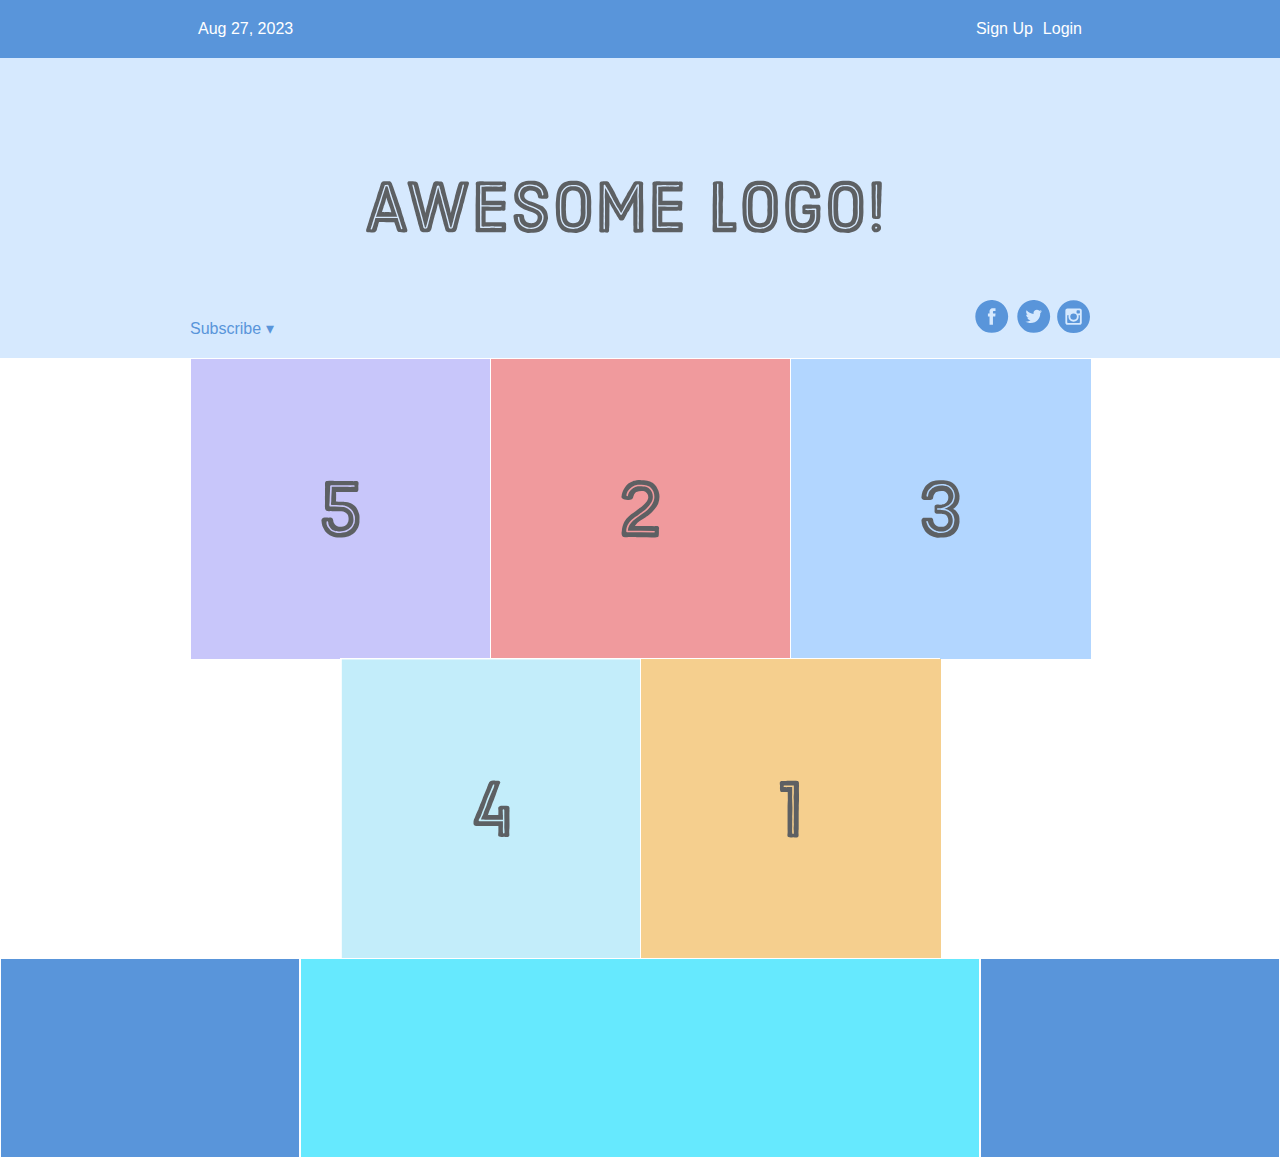
<file: index.html>
<!DOCTYPE html>
<html lang="en">

<head>
  <meta charset="UTF-8">
  <meta name="viewport" content="width=device-width, initial-scale=1.0">
  <link rel="stylesheet" href="./style.css">
  <title>Test</title>
</head>

<body>
  <div class="menu-container">
    <div class="menu">
      <div class="date">Aug 27, 2023</div>
      <div class="links">
        <div class="signup">Sign Up</div>
        <div class="login">Login</div>
      </div>
    </div>
  </div>
  <div class='header-container'>
    <div class='header'>
      <div class='subscribe'>Subscribe &#9662;</div>
      <div class='logo'><img src='img/awesome-logo.svg' /></div>
      <div class='social'><img src='img/social-icons.svg' /></div>
    </div>
  </div>
  <div class='photo-grid-container'>
    <div class='photo-grid'>
      <div class='photo-grid-item first-item'>
        <img src='img/one.svg' />
      </div>
      <div class='photo-grid-item'>
        <img src='img/two.svg' />
      </div>
      <div class='photo-grid-item'>
        <img src='img/three.svg' />
      </div>
      <div class='photo-grid-item'>
        <img src='img/four.svg' />
      </div>
      <div class='photo-grid-item last-item'>
        <img src='img/five.svg' />
      </div>
    </div>
  </div>
  <div class='footer'>
    <div class='footer-item footer-one'></div>
    <div class='footer-item footer-two'></div>
    <div class='footer-item footer-three'></div>
  </div>
</body>

</html>
</file>
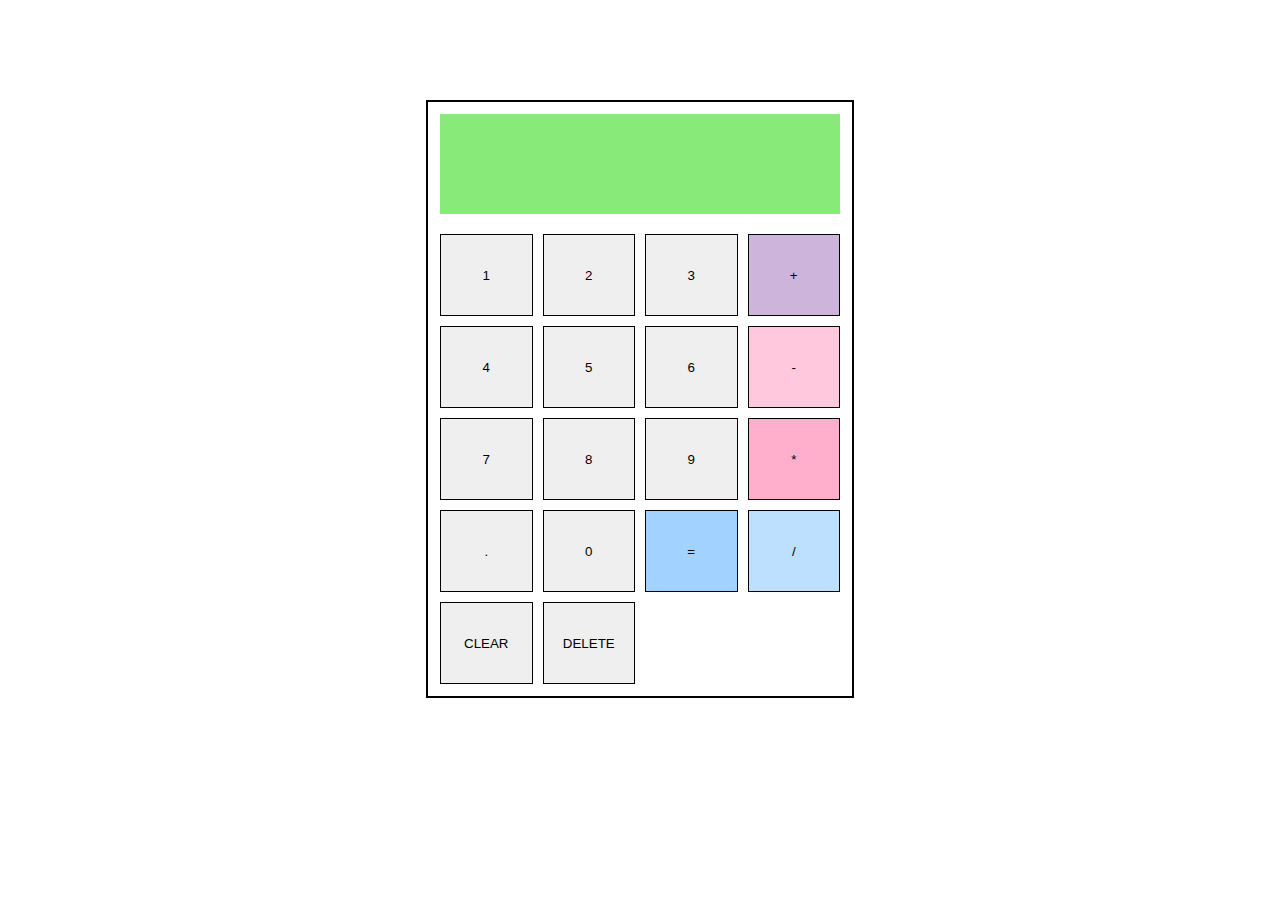
<file: calculator/index.html>
<!DOCTYPE html>
<html lang="en">

<head>
  <meta charset="UTF-8">
  <meta name="viewport" content="width=device-width, initial-scale=1.0">
  <link rel="stylesheet" href="./style.css">
  <script src="./calc.js" defer></script>
  <title>Calculator</title>
</head>

<body>
  <div class="calc-container">
    <div class="container">
      <div class="output-bg">
        <div class="output"></div>
      </div>
      <div class="calc-btns">
        <button class="numbers">1</button>
        <button class="numbers">2</button>
        <button class="numbers">3</button>
        <button class="operands sum">+</button>
        <button class="numbers">4</button>
        <button class="numbers">5</button>
        <button class="numbers">6</button>
        <button class="operands subs">-</button>
        <button class="numbers">7</button>
        <button class="numbers">8</button>
        <button class="numbers">9</button>
        <button class="operands mult">*</button>
        <button class="dot">.</button>
        <button class="numbers">0</button>
        <button class="equal">=</button>
        <button class="operands divide">/</button>
        <button class="clear">CLEAR</button>
        <button class="delete">DELETE</button>
      </div>
    </div>
  </div>
</body>

</html>
</file>
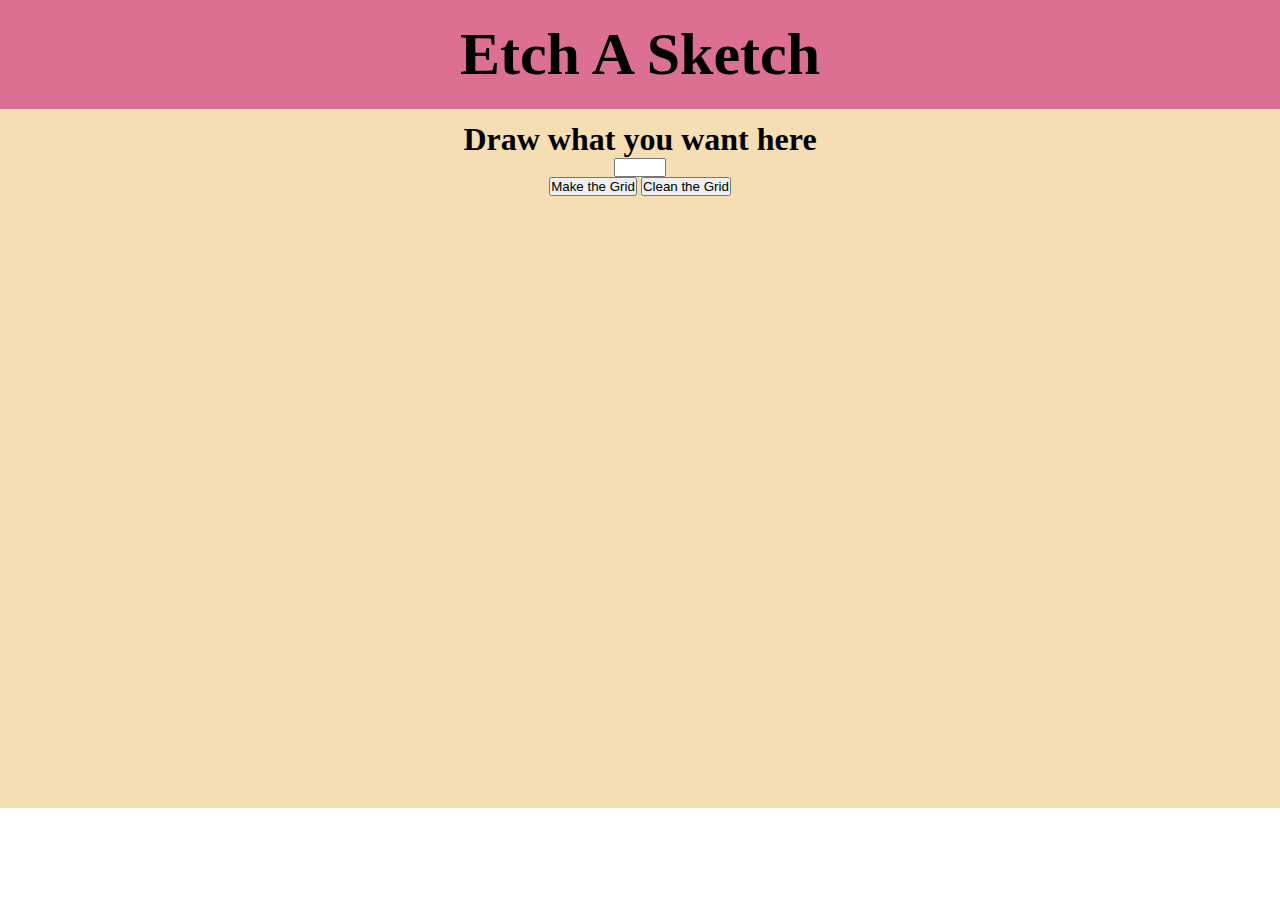
<file: etch-a-sketch/index.html>
<!DOCTYPE html>
<html lang="en">

<head>
  <meta charset="UTF-8">
  <meta name="viewport" content="width=device-width, initial-scale=1.0">
  <link rel="stylesheet" href="./style.css">
  <script src="./app.js" defer></script>
  <title>Etch A Sketch</title>
</head>

<body>
  <nav>
    <h1>Etch A Sketch</h1>
  </nav>
  <div class="main">
    <h1 class="main-title">Draw what you want here</h1>
    <input type="number" min="8" max="64" class="main-input">
    <div>
      <button class="main-create">Make the Grid</button>
      <button class="main-restart">Clean the Grid</button>
    </div>
    <div class="container">

    </div>
  </div>
</body>

</html>
</file>
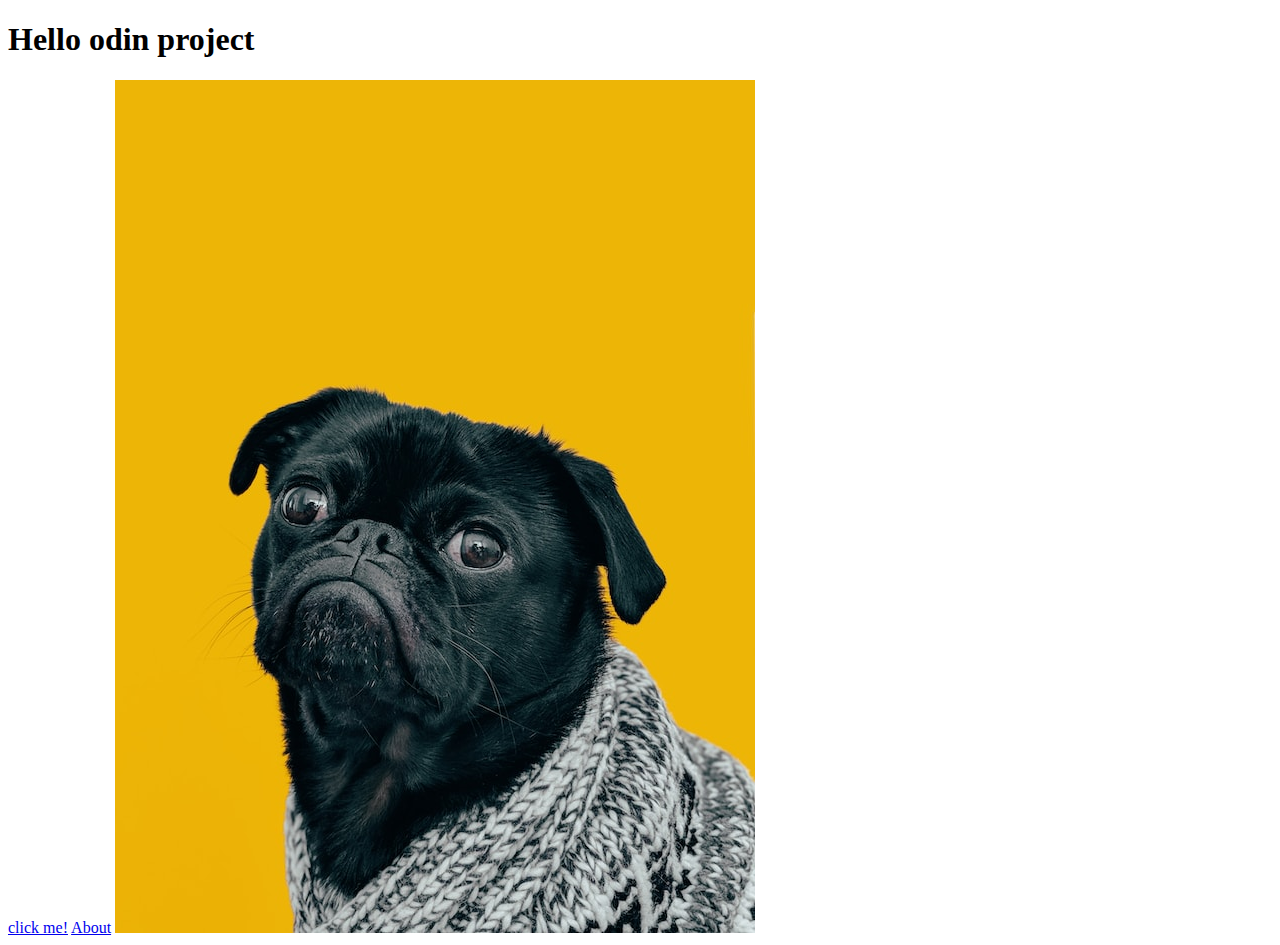
<file: links-and-images/index.html>
<!DOCTYPE html>
<html lang="en">

<head>
  <meta charset="UTF-8">
  <meta name="viewport" content="width=device-width, initial-scale=1.0">
  <title>Links examples</title>
</head>

<body>
  <h1>Hello odin project</h1>
  <a href="https://www.theodinproject.com/about" target="_blank" rel="noopener noreferrer">click me!</a>

  <a href="./pages/about.html">About</a>
  <img src="./img/charlesdeluvio-Mv9hjnEUHR4-unsplash.jpg" alt="Foto de perro con un buzo">
</body>

</html>
</file>
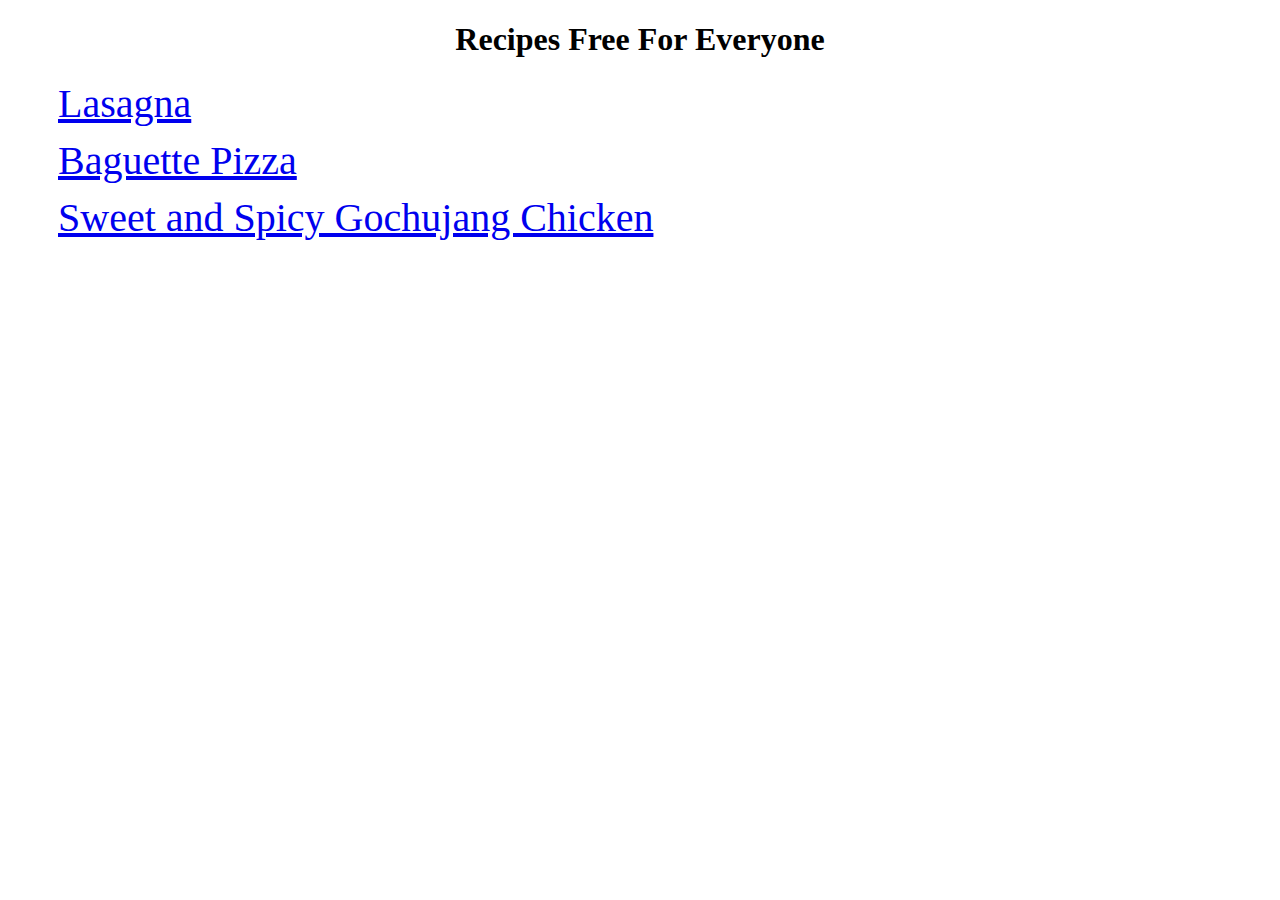
<file: odin-recipes/index.html>
<!DOCTYPE html>
<html lang="en">

<head>
  <meta charset="UTF-8">
  <meta name="viewport" content="width=device-width, initial-scale=1.0">
  <link rel="stylesheet" href="./styles/index.css">
  <title>Home | Cooking Site</title>
</head>

<body>
  <h1>Recipes Free For Everyone</h1>
  <ul>
    <li><a href="./recipes/lasagna.html">Lasagna</a></li>
    <li><a href="./recipes/baguette-pizza.html">Baguette Pizza</a></li>
    <li><a href="./recipes/gochujang.html">Sweet and Spicy Gochujang Chicken</a></li>
  </ul>



</body>

</html>
</file>
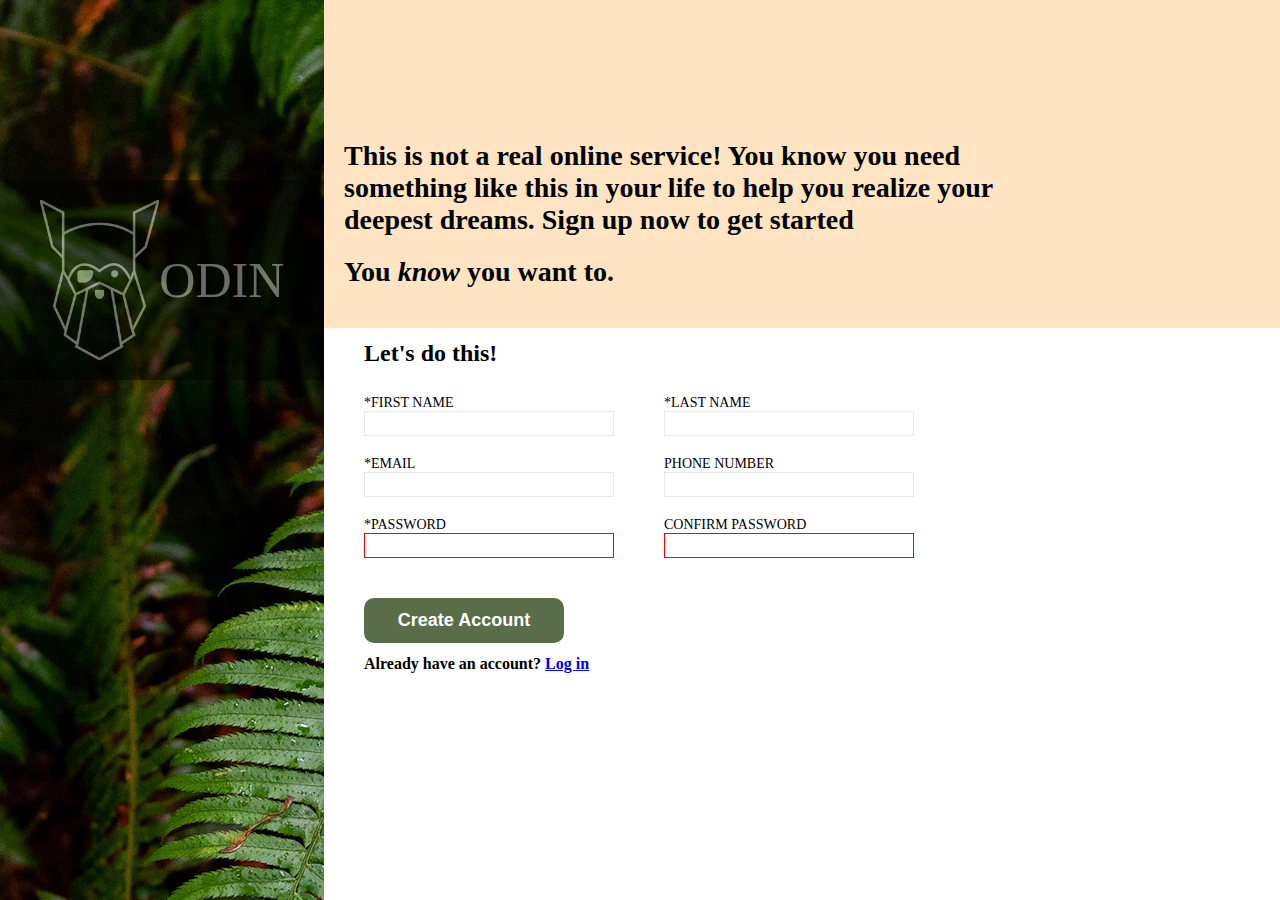
<file: sign-up-form/index.html>
<!DOCTYPE html>
<html lang="en">

<head>
  <meta charset="UTF-8">
  <meta name="viewport" content="width=device-width, initial-scale=1.0">
  <link rel="stylesheet" href="./style.css">
  <title>Sign up</title>
</head>

<body>
  <aside>
    <div class="logo-card">
      <img src="./img/odin-lined.png" alt="Odin logo">
      <p>ODIN</p>
    </div>
  </aside>
  <main>
    <section class="desc-text">
      <p class="desc-text-1">This is not a real online service! You know you need something like this in your life to
        help you realize your
        deepest dreams. Sign up now to get started</p>
      <p>You <em>know</em> you want to.</p>
    </section>
    <section>
      <h2 class="form-title">Let's do this!</h2>
      <form action="#">
        <div class="form-container">
          <div class="form-row">
            <label for="first-name">*FIRST NAME</label>
            <input type="text" id="first-name" name="name" required>
          </div>
          <div>
            <label for="last-name">*LAST NAME</label>
            <input type="text" id="last-name" name="surname" required>
          </div>
          <div>
            <label for="email">*EMAIL</label>
            <input type="email" id="email" name="email" required>
          </div>
          <div>
            <label for="phone">PHONE NUMBER</label>
            <input type="tel" id="phone" name="phone" required>
          </div>
          <div>
            <label for="password">*PASSWORD</label>
            <input type="password" id="password" name="password" required>
          </div>
          <div>
            <label for="confirm-pw">CONFIRM PASSWORD</label>
            <input type="password" id="confirm-pw" name="confirm_pw" required>
          </div>
        </div>
        <button type="submit">Create Account</button>
      </form>
      <p class="login-link-text">Already have an account? <a href="#" class="login-link">Log in</a></p>
    </section>
  </main>
</body>

</html>
</file>
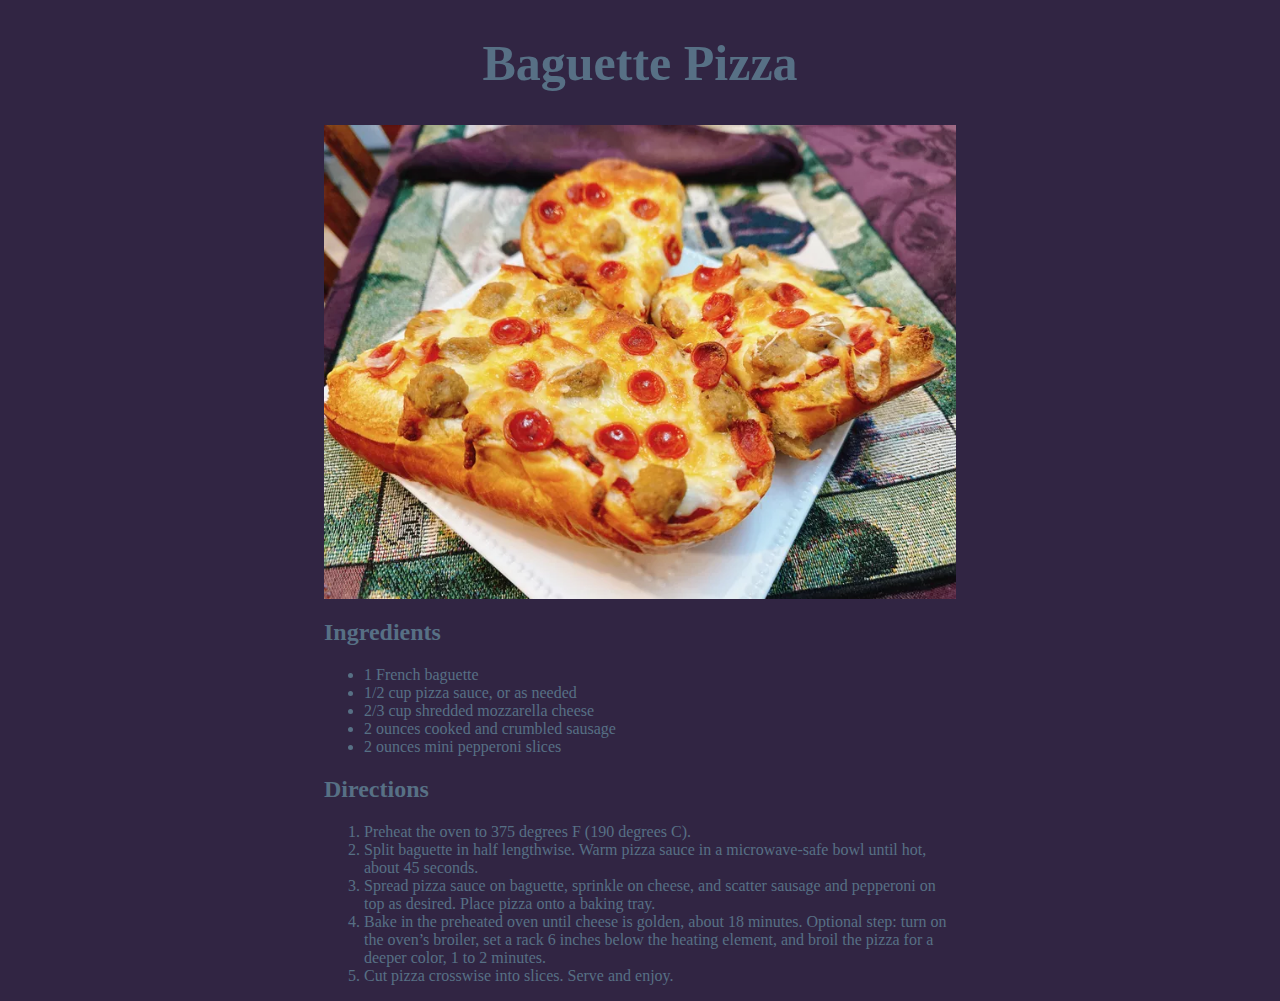
<file: odin-recipes/recipes/baguette-pizza.html>
<!DOCTYPE html>
<html lang="en">

<head>
  <meta charset="UTF-8">
  <meta name="viewport" content="width=device-width, initial-scale=1.0">
  <link rel="stylesheet" href="../styles/baguette.css">
  <title>Baguette Pizza | Cooking Site</title>
</head>

<body>
  <main>
    <h1>Baguette Pizza</h1>
    <img src="../img/baguette-pizza.webp" alt="Una pizza en forma de baguette">
    <div>
      <h2>Ingredients</h2>
      <ul>
        <li>1 French baguette</li>
        <li>1/2 cup pizza sauce, or as needed</li>
        <li>2/3 cup shredded mozzarella cheese </li>
        <li>2 ounces cooked and crumbled sausage</li>
        <li>2 ounces mini pepperoni slices</li>
      </ul>
      <h2>Directions</h2>
      <ol>
        <li>Preheat the oven to 375 degrees F (190 degrees C).</li>
        <li>Split baguette in half lengthwise. Warm pizza sauce in a microwave-safe bowl until hot, about 45 seconds.

        </li>
        <li>Spread pizza sauce on baguette, sprinkle on cheese, and scatter sausage and pepperoni on top as desired.
          Place
          pizza onto a baking tray.</li>
        <li>Bake in the preheated oven until cheese is golden, about 18 minutes. Optional step: turn on the oven’s
          broiler, set a rack 6 inches below the heating element, and broil the pizza for a deeper color, 1 to 2
          minutes.

        </li>
        <li>Cut pizza crosswise into slices. Serve and enjoy.</li>
      </ol>
    </div>
  </main>
</body>

</html>
</file>
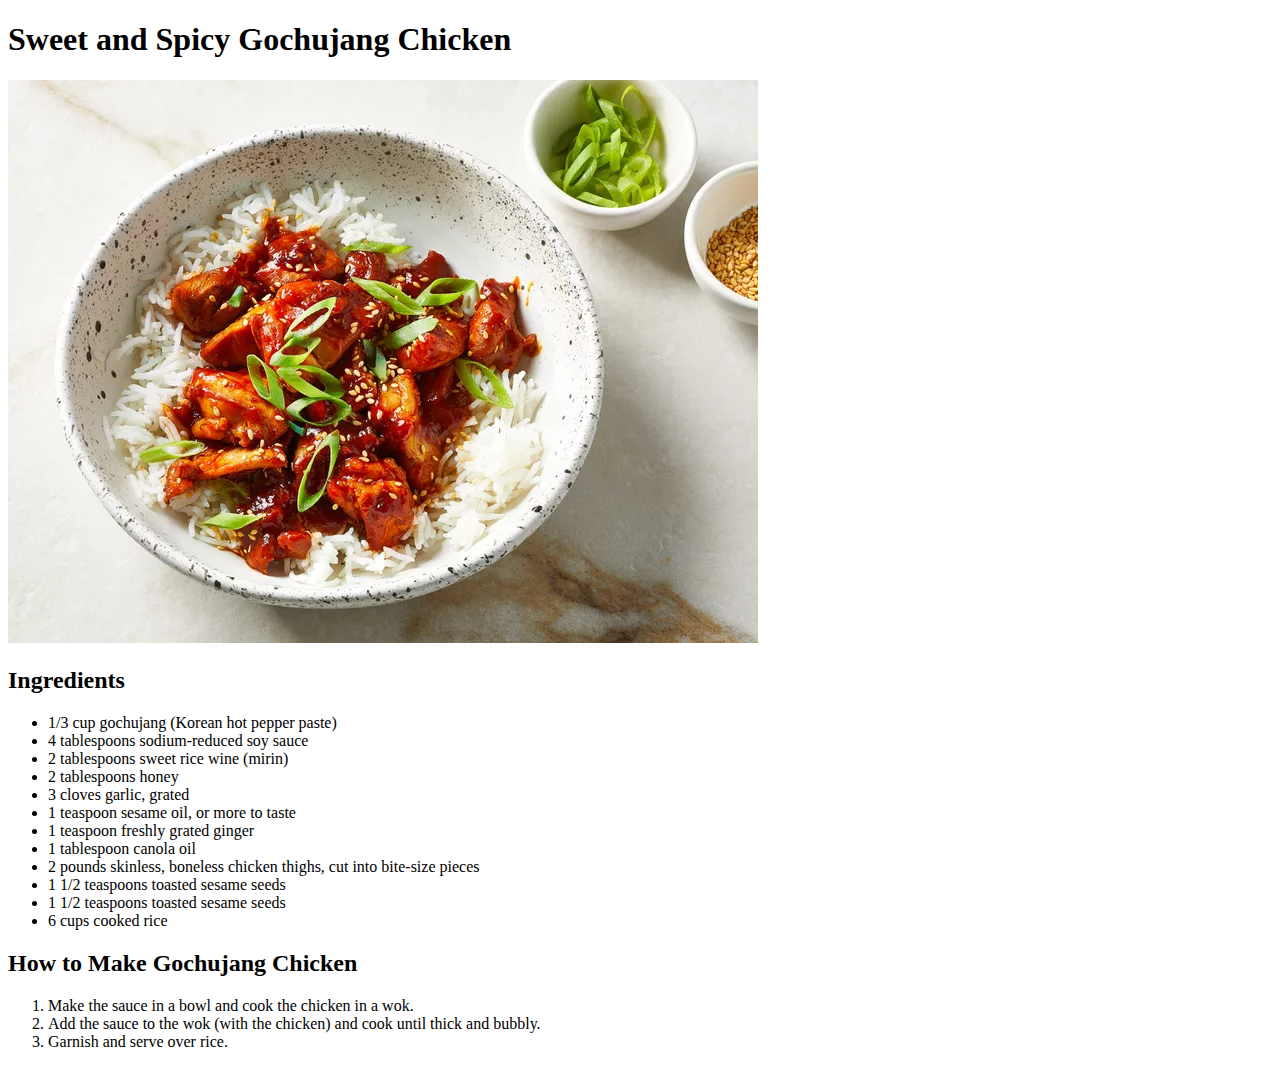
<file: odin-recipes/recipes/gochujang.html>
<!DOCTYPE html>
<html lang="en">

<head>
  <meta charset="UTF-8">
  <meta name="viewport" content="width=device-width, initial-scale=1.0">
  <title>Gochujang Chicken | Cooking Site</title>
</head>

<body>
  <main>
    <h1>Sweet and Spicy Gochujang Chicken</h1>
    <img src="../img/gochujang-chicken.webp" alt="Bowl of chicken and rice">
    <h2>Ingredients</h2>
    <ul>
      <li>1/3 cup gochujang (Korean hot pepper paste)</li>
      <li>4 tablespoons sodium-reduced soy sauce</li>
      <li>2 tablespoons sweet rice wine (mirin)</li>
      <li>2 tablespoons honey</li>
      <li>3 cloves garlic, grated</li>
      <li>1 teaspoon sesame oil, or more to taste</li>
      <li>1 teaspoon freshly grated ginger</li>
      <li>1 tablespoon canola oil</li>
      <li>2 pounds skinless, boneless chicken thighs, cut into bite-size pieces</li>
      <li>1 1/2 teaspoons toasted sesame seeds</li>
      <li>1 1/2 teaspoons toasted sesame seeds</li>
      <li>6 cups cooked rice</li>
    </ul>
    <h2>How to Make Gochujang Chicken</h2>
    <ol>
      <li>Make the sauce in a bowl and cook the chicken in a wok.</li>
      <li>Add the sauce to the wok (with the chicken) and cook until thick and bubbly.</li>
      <li>Garnish and serve over rice.</li>
    </ol>
  </main>
</body>

</html>
</file>
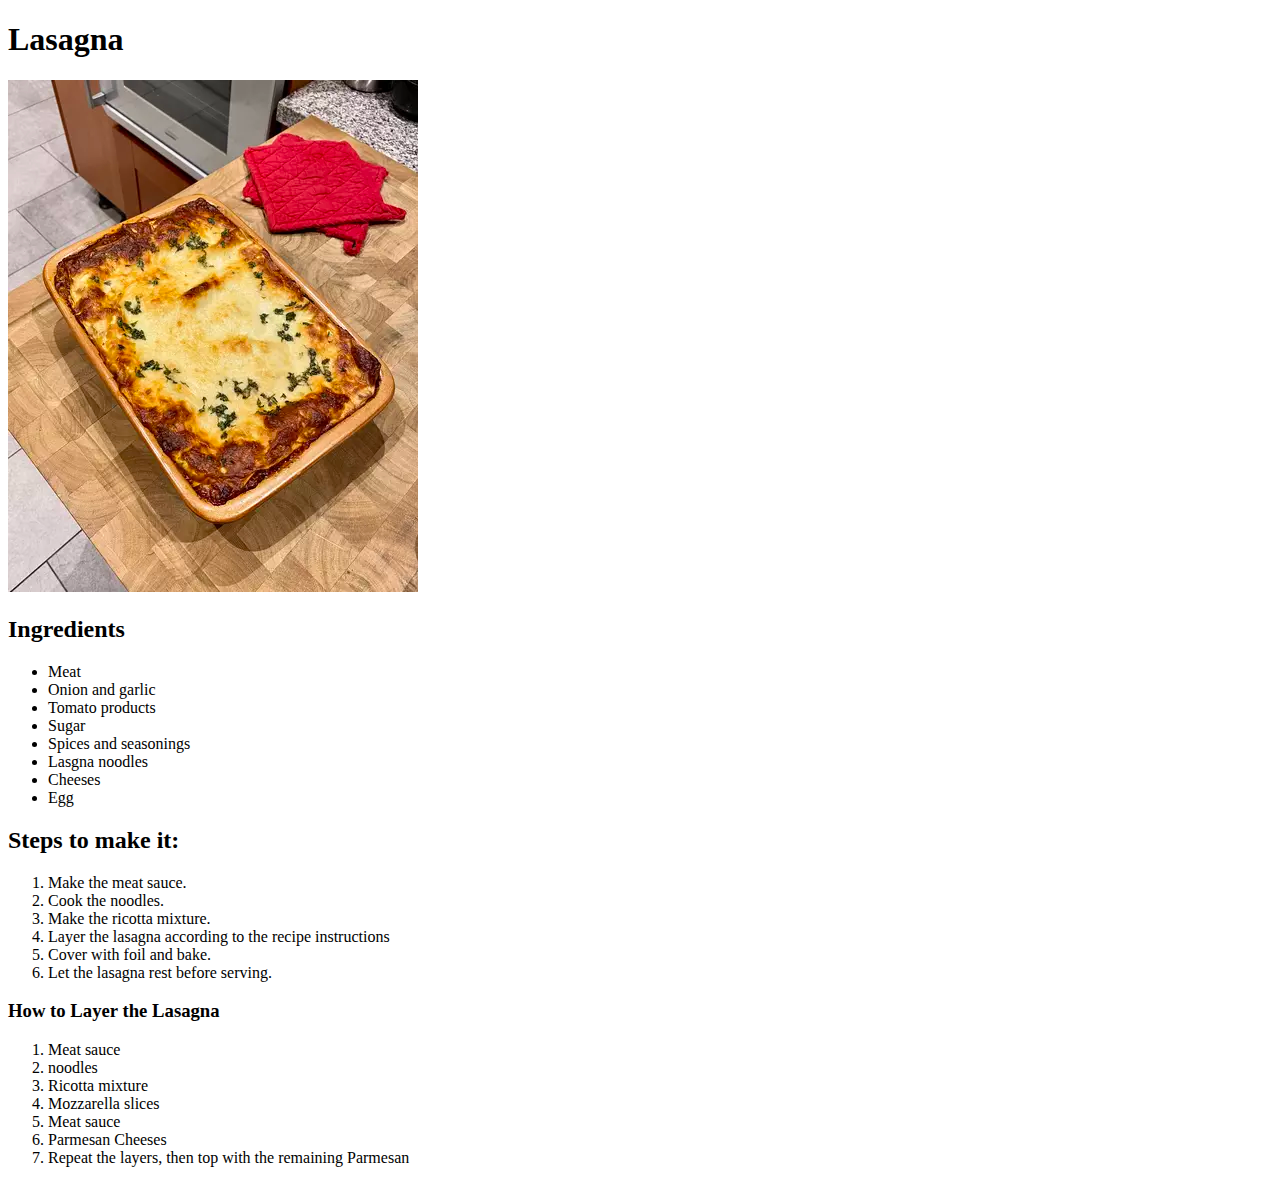
<file: odin-recipes/recipes/lasagna.html>
<!DOCTYPE html>
<html lang="en">

<head>
  <meta charset="UTF-8">
  <meta name="viewport" content="width=device-width, initial-scale=1.0">
  <title>Lasagna | Cooking Site</title>
</head>

<body>
  <main>
    <h1>Lasagna</h1>
    <img src="../img/lasagna.webp" alt="Imagen de una lasagna en una fuente">
    <h2>Ingredients</h2>
    <ul>
      <li>Meat</li>
      <li>Onion and garlic</li>
      <li>Tomato products</li>
      <li>Sugar</li>
      <li>Spices and seasonings</li>
      <li>Lasgna noodles</li>
      <li>Cheeses</li>
      <li>Egg</li>
    </ul>
    <h2>Steps to make it:</h2>
    <ol>
      <li>Make the meat sauce.</li>
      <li>Cook the noodles.</li>
      <li>Make the ricotta mixture.</li>
      <li>Layer the lasagna according to the recipe instructions</li>
      <li>Cover with foil and bake.</li>
      <li>Let the lasagna rest before serving.</li>
    </ol>

    <h3>How to Layer the Lasagna</h3>
    <ol>
      <li>Meat sauce</li>
      <li>noodles</li>
      <li>Ricotta mixture</li>
      <li>Mozzarella slices</li>
      <li>Meat sauce</li>
      <li>Parmesan Cheeses</li>
      <li>Repeat the layers, then top with the remaining Parmesan</li>
    </ol>
  </main>
</body>

</html>
</file>
<file: style.css>
* {
  margin: 0;
  padding: 0;
  box-sizing: border-box;
  font-family: Arial, Helvetica, sans-serif;
}

.menu-container {
  display: flex;
  color: #fff;
  background-color: #5995DA;  /* Blue */
  padding: 20px 0;
  justify-content: center;
}

.menu {
  width: 900px;
  display: flex;
  justify-content: space-between;
  padding: 0 8px;
}

.links {
  display: flex;
  justify-content: flex-end;
}

.login {
  margin-left: 10px;
}

.header-container {
  color: #5995DA;
  background-color: #D6E9FE;
  display: flex;
  justify-content: center;
}

.header {
  width: 900px;
  height: 300px;
  display: flex;
  justify-content: space-between;
  align-items: center;
}

.photo-grid-container {
  display: flex;
  justify-content: center;
}

.photo-grid {
  width: 900px;
  display: flex;
  justify-content: center;
  flex-wrap: wrap;
  flex-direction: row;
  align-items: center;
}

.photo-grid-item {
  border: 1px solid #fff;
  width: 300px;
  height: 300px;
}

.first-item {
  order: 1;
}

.last-item {
  order: -1;
}

.social,
.subscribe {
  align-self: flex-end;
  margin-bottom: 20px;
}

.footer {
  display: flex;
  justify-content: space-between;
}

.footer-item {
  border: 1px solid #fff;
  background-color: #66E9FE;
  height: 200px;
  flex: 1;
}

.footer-one,
.footer-three {
  background-color: #5995DA;
  flex: initial;
  width: 300px;
}
</file>
<file: calculator/style.css>
* {
  margin: 0;
  padding: 0;
  box-sizing: border-box;
}

button {
  border: 1px solid #000;
}

.sum {
  background-color: #cdb4db;
}

.subs {
  background-color: #ffc8dd;
}

.mult {
  background-color: #ffafcc;
}

.divide {
  background-color: #bde0fe;
}

.equal {
  background-color: #a2d2ff;
}

.container {
  margin-top: 100px;
  display: flex;
  flex-direction: column;
  justify-content: center;
  align-items: center;
  border: 2px solid #000;
  padding: 12px;
}

.calc-btns {
  display: grid;
  grid-template-columns: repeat(4, 1fr);
  grid-template-rows: repeat(5, 1fr);
  width: 400px;
  height: 450px;
  row-gap: 10px;
  column-gap: 10px;
}

.calc-container {
  display: flex;
  justify-content: center;
  align-items: center;
}

.output-bg {
  display: flex;
  justify-content: end;
  align-items: end;
  background-color: #88ea79;
  width: 400px;
  height: 100px;
  margin-bottom: 20px;
}

.output {
  font-size: 40px;
}
</file>
<file: etch-a-sketch/style.css>
* {
  box-sizing: border-box;
  margin: 0;
  padding: 0;
}

nav {
  background-color: palevioletred;
  display: flex;
  justify-content: center;
  align-items: center;
  padding: 20px;
  font-size: 30px;
  font-weight: bold;
}

.main {
  padding: 12px;
  display: flex;
  flex-direction: column;
  background-color: wheat;
  justify-content: center;
  align-items: center;
}

.container {
  display: grid;
  width: 600px;
  height: 600px;

}

.clean {
  background-color: white;
}

.painted {
  background-color: black;
}
</file>
<file: odin-recipes/styles/index.css>
h1 {
  text-align: center;
}

ul {
  list-style: none;
  display: block;
}

li {
  margin: 10px 10px;
  font-size: 40px;
}
</file>
<file: sign-up-form/style.css>
* {
  box-sizing: border-box;
  margin: 0;
  padding: 0;
}

body {
  display: flex;
}

aside {
  background-image: url(./img/photo-1585202900225-6d3ac20a6962.webp);
  height: 100vh;
  width: 40rem;
}

.logo-card {
  display: flex;
  justify-content: center;
  align-items: center;
  height: 200px;
  background-color: black;
  opacity: 0.4;
  margin-top: 180px;
}

.logo-card img {
  display: inline-block;
  height: 160px;
  color: white;
}

.logo-card p {
  display: inline-block;
  color: white;
  font-size: 50px;
}

.desc-text {
  padding: 140px 80px 40px 20px;
  background-color: bisque;
}

.desc-text p {
  font-size: 28px;
  font-weight: bold;
}

.desc-text-1 {
  margin-bottom: 20px;
  width: 80%;
}

.form-title {
  padding: 12px 40px 8px 40px;
}

.form-container {
  display: grid;
  grid-template-columns: repeat(2, 300px);
  grid-template-rows: repeat(3, 1fr);
  padding: 20px 40px;
}

label {
  display: block;
  font-family: 'Times New Roman', Times, serif;
  font-size: 14px;
}

.form-row {
  margin-bottom: 20px;
}

input[type='text'],
input[type='email'],
input[type='password'],
input[type='tel'] {
  width: 250px;
  padding: 4px;
  border: 1px solid #e5e7eb;
}

input:focus-visible {
  border: none;
  box-shadow: none;
}

input:focus {
  border: 1px solid blue;
  box-shadow: 4px 6px 11px 0px rgba(0, 0, 0, 0.31);
  outline: none;
}

input[type='password']:invalid {
  border: 1px solid red;
}

button {
  margin-left: 40px;
  background-color: #596D48;
  color: white;
  border: none;
  padding: 12px;
  font-size: 18px;
  font-weight: bold;
  border-radius: 10px;
  width: 200px;
}

.login-link-text {
  margin-left: 40px;
  font-weight: bold;
  font-size: 16px;
  margin-top: 12px;
}
</file>
<file: odin-recipes/styles/baguette.css>
body {
  font-family: 'Times New Roman', Times, serif;
  background-color: rgb(49, 37, 67);
  color: rgb(87, 112, 133);
}
h1 {
  text-align: center;
  font-size: 50px;
}

img {
  display: block;
  margin: 0 auto;
  width: 50%;
}

div {
  width: 50%;
  margin: 0 auto;
}
</file>
